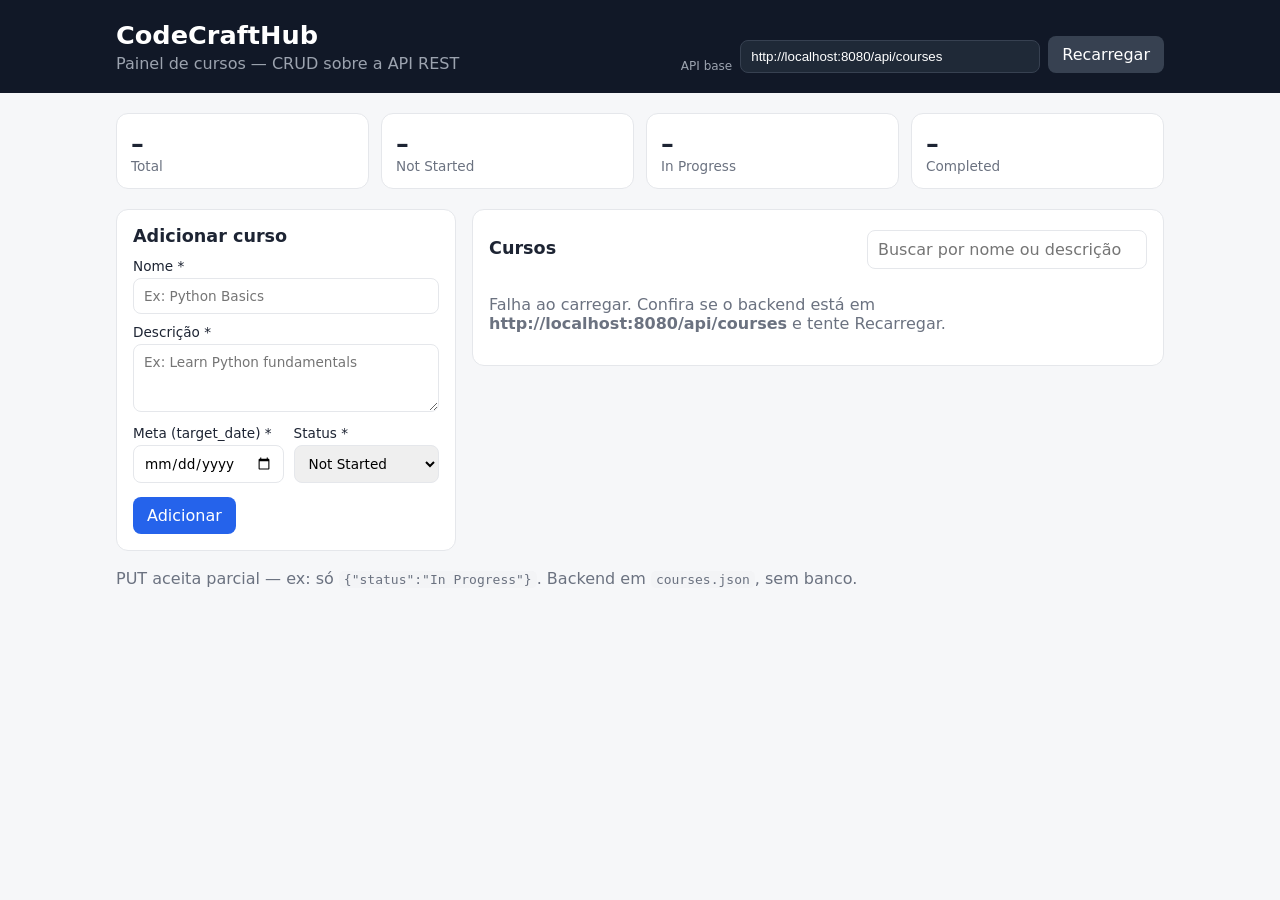
<file: frontend/index.html>
<!DOCTYPE html>
<html lang="pt-BR">
<head>
  <meta charset="UTF-8" />
  <meta name="viewport" content="width=device-width, initial-scale=1.0" />
  <title>CodeCraftHub — Painel de Cursos</title>
  <link rel="stylesheet" href="styles.css" />
</head>
<body>
  <header class="topbar">
    <div class="wrap topbar-inner">
      <div>
        <h1>CodeCraftHub</h1>
        <p class="subtitle">Painel de cursos — CRUD sobre a API REST</p>
      </div>
      <div class="api-box">
        <label for="apiBase">API base</label>
        <input id="apiBase" type="text" value="http://localhost:8080/api/courses" spellcheck="false" />
        <button id="reloadBtn" class="btn secondary" type="button">Recarregar</button>
      </div>
    </div>
  </header>

  <main class="wrap">
    <!-- Cartões de estatísticas -->
    <section id="stats" class="stats" aria-live="polite">
      <div class="card"><span class="num" id="stTotal">–</span><span class="lbl">Total</span></div>
      <div class="card"><span class="num" id="stNotStarted">–</span><span class="lbl">Not Started</span></div>
      <div class="card"><span class="num" id="stInProgress">–</span><span class="lbl">In Progress</span></div>
      <div class="card"><span class="num" id="stCompleted">–</span><span class="lbl">Completed</span></div>
    </section>

    <div id="msg" class="msg hidden" role="alert"></div>

    <div class="grid">
      <!-- Formulário criar/editar -->
      <section class="panel">
        <h2 id="formTitle">Adicionar curso</h2>
        <form id="courseForm">
          <input type="hidden" id="editId" />
          <label>Nome *
            <input id="fName" type="text" required maxlength="120" placeholder="Ex: Python Basics" />
          </label>
          <label>Descrição *
            <textarea id="fDesc" required rows="3" maxlength="500" placeholder="Ex: Learn Python fundamentals"></textarea>
          </label>
          <div class="row2">
            <label>Meta (target_date) *
              <input id="fDate" type="date" required />
            </label>
            <label>Status *
              <select id="fStatus">
                <option>Not Started</option>
                <option>In Progress</option>
                <option>Completed</option>
              </select>
            </label>
          </div>
          <div class="form-actions">
            <button class="btn primary" type="submit" id="submitBtn">Adicionar</button>
            <button class="btn ghost hidden" type="button" id="cancelEditBtn">Cancelar edição</button>
          </div>
        </form>
      </section>

      <!-- Lista + busca -->
      <section class="panel">
        <div class="list-head">
          <h2>Cursos</h2>
          <input id="search" type="search" placeholder="Buscar por nome ou descrição…" />
        </div>
        <div id="list" class="list"><p class="muted">Carregando…</p></div>
      </section>
    </div>
  </main>

  <footer class="wrap footer">
    <span class="muted">PUT aceita parcial — ex: só <code>{"status":"In Progress"}</code>. Backend em <code>courses.json</code>, sem banco.</span>
  </footer>

  <script src="app.js"></script>
</body>
</html>
</file>
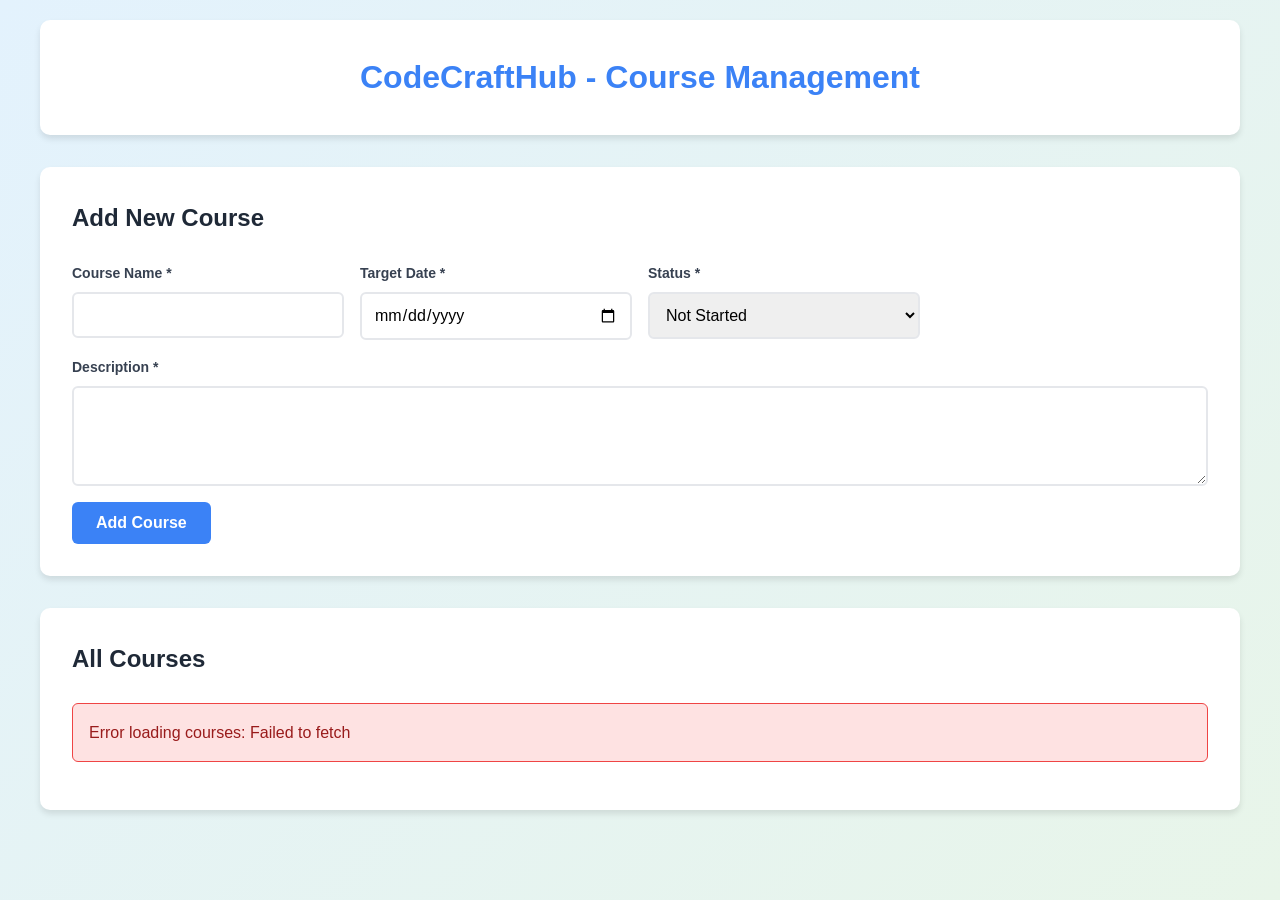
<file: frontend-bolt/courses.html>
<!DOCTYPE html>
<html lang="en">
  <head>
    <meta charset="UTF-8" />
    <meta name="viewport" content="width=device-width, initial-scale=1.0" />
    <title>CodeCraftHub - Course Management</title>
    <style>
      * {
        margin: 0;
        padding: 0;
        box-sizing: border-box;
      }

      body {
        font-family: -apple-system, BlinkMacSystemFont, "Segoe UI", Roboto,
          Oxygen, Ubuntu, Cantarell, sans-serif;
        background: linear-gradient(135deg, #e3f2fd 0%, #e8f5e9 100%);
        min-height: 100vh;
        padding: 20px;
        line-height: 1.6;
      }

      .container {
        max-width: 1200px;
        margin: 0 auto;
      }

      header {
        background: white;
        padding: 2rem;
        border-radius: 10px;
        box-shadow: 0 4px 6px rgba(0, 0, 0, 0.1);
        margin-bottom: 2rem;
        text-align: center;
      }

      header h1 {
        color: #3b82f6;
        font-size: 2rem;
        font-weight: 700;
      }

      .form-section {
        background: white;
        padding: 2rem;
        border-radius: 10px;
        box-shadow: 0 4px 6px rgba(0, 0, 0, 0.1);
        margin-bottom: 2rem;
      }

      .form-section h2 {
        color: #1f2937;
        margin-bottom: 1.5rem;
        font-size: 1.5rem;
      }

      .form-grid {
        display: grid;
        grid-template-columns: repeat(auto-fit, minmax(250px, 1fr));
        gap: 1rem;
        margin-bottom: 1rem;
      }

      .form-group {
        display: flex;
        flex-direction: column;
      }

      .form-group.full-width {
        grid-column: 1 / -1;
      }

      label {
        font-weight: 600;
        color: #374151;
        margin-bottom: 0.5rem;
        font-size: 0.875rem;
      }

      input,
      textarea,
      select {
        padding: 0.75rem;
        border: 2px solid #e5e7eb;
        border-radius: 6px;
        font-size: 1rem;
        transition: all 0.3s ease;
        font-family: inherit;
      }

      input:focus,
      textarea:focus,
      select:focus {
        outline: none;
        border-color: #3b82f6;
        box-shadow: 0 0 0 3px rgba(59, 130, 246, 0.1);
      }

      textarea {
        min-height: 100px;
        resize: vertical;
      }

      button {
        padding: 0.75rem 1.5rem;
        border: none;
        border-radius: 6px;
        font-size: 1rem;
        font-weight: 600;
        cursor: pointer;
        transition: all 0.3s ease;
        font-family: inherit;
      }

      .btn-primary {
        background: #3b82f6;
        color: white;
      }

      .btn-primary:hover {
        background: #2563eb;
        transform: translateY(-2px);
        box-shadow: 0 4px 8px rgba(59, 130, 246, 0.3);
      }

      .btn-primary:disabled {
        background: #93c5fd;
        cursor: not-allowed;
        transform: none;
      }

      .btn-success {
        background: #F59E0B;
        color: white;
        padding: 0.5rem 1rem;
        font-size: 0.875rem;
      }

      .btn-success:hover {
        background: #059669;
      }

      .btn-danger {
        background: #ef4444;
        color: white;
        padding: 0.5rem 1rem;
        font-size: 0.875rem;
      }

      .btn-danger:hover {
        background: #dc2626;
      }

      .btn-cancel {
        background: #6b7280;
        color: white;
        padding: 0.5rem 1rem;
        font-size: 0.875rem;
        margin-left: 0.5rem;
      }

      .btn-cancel:hover {
        background: #4b5563;
      }

      .courses-section {
        background: white;
        padding: 2rem;
        border-radius: 10px;
        box-shadow: 0 4px 6px rgba(0, 0, 0, 0.1);
      }

      .courses-section h2 {
        color: #1f2937;
        margin-bottom: 1.5rem;
        font-size: 1.5rem;
      }

      .courses-grid {
        display: grid;
        grid-template-columns: repeat(auto-fill, minmax(350px, 1fr));
        gap: 1.5rem;
      }

      .course-card {
        border: 2px solid #e5e7eb;
        border-radius: 8px;
        padding: 1.5rem;
        transition: all 0.3s ease;
        background: #fafafa;
      }

      .course-card:hover {
        box-shadow: 0 4px 12px rgba(0, 0, 0, 0.1);
        transform: translateY(-2px);
      }

      .course-header {
        display: flex;
        justify-content: space-between;
        align-items: start;
        margin-bottom: 1rem;
      }

      .course-title {
        font-size: 1.25rem;
        font-weight: 700;
        color: #1f2937;
        flex: 1;
      }

      .status-badge {
        padding: 0.25rem 0.75rem;
        border-radius: 20px;
        font-size: 0.75rem;
        font-weight: 600;
        text-transform: uppercase;
        white-space: nowrap;
        margin-left: 1rem;
      }

      .status-not-started {
        background: #fee2e2;
        color: #991b1b;
      }

      .status-in-progress {
        background: #dbeafe;
        color: #1e40af;
      }

      .status-completed {
        background: #d1fae5;
        color: #065f46;
      }

      .course-description {
        color: #4b5563;
        margin-bottom: 1rem;
        line-height: 1.6;
      }

      .course-meta {
        display: flex;
        justify-content: space-between;
        align-items: center;
        margin-bottom: 1rem;
        padding-top: 1rem;
        border-top: 1px solid #e5e7eb;
        font-size: 0.875rem;
        color: #6b7280;
      }

      .course-actions {
        display: flex;
        gap: 0.5rem;
      }

      .message {
        padding: 1rem;
        border-radius: 6px;
        margin-bottom: 1rem;
        font-weight: 500;
      }

      .message-success {
        background: #d1fae5;
        color: #065f46;
        border: 1px solid #10b981;
      }

      .message-error {
        background: #fee2e2;
        color: #991b1b;
        border: 1px solid #ef4444;
      }

      .loading {
        display: flex;
        align-items: center;
        justify-content: center;
        padding: 3rem;
        color: #6b7280;
      }

      .spinner {
        border: 3px solid #e5e7eb;
        border-top: 3px solid #3b82f6;
        border-radius: 50%;
        width: 40px;
        height: 40px;
        animation: spin 1s linear infinite;
        margin-right: 1rem;
      }

      @keyframes spin {
        0% {
          transform: rotate(0deg);
        }
        100% {
          transform: rotate(360deg);
        }
      }

      .empty-state {
        text-align: center;
        padding: 3rem;
        color: #6b7280;
      }

      .empty-state h3 {
        font-size: 1.25rem;
        margin-bottom: 0.5rem;
      }

      .edit-form {
        margin-top: 1rem;
        padding-top: 1rem;
        border-top: 2px solid #e5e7eb;
      }

      .edit-form .form-group {
        margin-bottom: 1rem;
      }

      .edit-form input,
      .edit-form textarea,
      .edit-form select {
        width: 100%;
      }

      .edit-actions {
        display: flex;
        gap: 0.5rem;
        margin-top: 1rem;
      }

      @media (max-width: 768px) {
        body {
          padding: 10px;
        }

        header h1 {
          font-size: 1.5rem;
        }

        .form-grid {
          grid-template-columns: 1fr;
        }

        .courses-grid {
          grid-template-columns: 1fr;
        }

        .course-header {
          flex-direction: column;
        }

        .status-badge {
          margin-left: 0;
          margin-top: 0.5rem;
        }
      }
    </style>
  </head>
  <body>
    <div class="container">
      <header>
        <h1>CodeCraftHub - Course Management</h1>
      </header>

      <div class="form-section">
        <h2>Add New Course</h2>
        <div id="formMessage"></div>
        <form id="addCourseForm">
          <div class="form-grid">
            <div class="form-group">
              <label for="name">Course Name *</label>
              <input type="text" id="name" name="name" required />
            </div>
            <div class="form-group">
              <label for="target_date">Target Date *</label>
              <input type="date" id="target_date" name="target_date" required />
            </div>
            <div class="form-group">
              <label for="status">Status *</label>
              <select id="status" name="status" required>
                <option value="Not Started">Not Started</option>
                <option value="In Progress">In Progress</option>
                <option value="Completed">Completed</option>
              </select>
            </div>
            <div class="form-group full-width">
              <label for="description">Description *</label>
              <textarea id="description" name="description" required></textarea>
            </div>
          </div>
          <button type="submit" class="btn-primary" id="submitBtn">
            Add Course
          </button>
        </form>
      </div>

      <div class="courses-section">
        <h2>All Courses</h2>
        <div id="coursesContainer"></div>
      </div>
    </div>

    <script>
      const API_BASE_URL = "http://localhost:8080/api/courses";

      let courses = [];
      let editingCourseId = null;

      async function fetchCourses() {
        const container = document.getElementById("coursesContainer");
        container.innerHTML =
          '<div class="loading"><div class="spinner"></div>Loading courses...</div>';

        try {
          const response = await fetch(API_BASE_URL);
          if (!response.ok) throw new Error("Failed to fetch courses");

          const data = await response.json();
          // Nossa API Java retorna array puro [...]; aceita também {courses:[...]}
          courses = Array.isArray(data) ? data : data.courses || [];
          renderCourses();
        } catch (error) {
          container.innerHTML = `<div class="message message-error">Error loading courses: ${error.message}</div>`;
        }
      }

      function renderCourses() {
        const container = document.getElementById("coursesContainer");

        if (courses.length === 0) {
          container.innerHTML = `
                    <div class="empty-state">
                        <h3>No Courses Yet</h3>
                        <p>Add your first course using the form above.</p>
                    </div>
                `;
          return;
        }

        container.innerHTML = `
                <div class="courses-grid">
                    ${courses
                      .map((course) => createCourseCard(course))
                      .join("")}
                </div>
            `;
      }

      function createCourseCard(course) {
        const statusClass = course.status.toLowerCase().replace(" ", "-");
        const formattedDate = new Date(course.created_at).toLocaleDateString(
          "en-US",
          {
            year: "numeric",
            month: "short",
            day: "numeric",
          }
        );
        const targetDate = new Date(course.target_date).toLocaleDateString(
          "en-US",
          {
            year: "numeric",
            month: "short",
            day: "numeric",
          }
        );

        if (editingCourseId === course.id) {
          return `
                    <div class="course-card">
                        <form id="editForm-${
                          course.id
                        }" onsubmit="handleUpdate(event, '${course.id}')">
                            <div class="form-group">
                                <label>Course Name *</label>
                                <input type="text" name="name" value="${escapeHtml(
                                  course.name
                                )}" required>
                            </div>
                            <div class="form-group">
                                <label>Description *</label>
                                <textarea name="description" required>${escapeHtml(
                                  course.description
                                )}</textarea>
                            </div>
                            <div class="form-group">
                                <label>Target Date *</label>
                                <input type="date" name="target_date" value="${
                                  course.target_date
                                }" required>
                            </div>
                            <div class="form-group">
                                <label>Status *</label>
                                <select name="status" required>
                                    <option value="Not Started" ${
                                      course.status === "Not Started"
                                        ? "selected"
                                        : ""
                                    }>Not Started</option>
                                    <option value="In Progress" ${
                                      course.status === "In Progress"
                                        ? "selected"
                                        : ""
                                    }>In Progress</option>
                                    <option value="Completed" ${
                                      course.status === "Completed"
                                        ? "selected"
                                        : ""
                                    }>Completed</option>
                                </select>
                            </div>
                            <div class="edit-actions">
                                <button type="submit" class="btn-success">Save</button>
                                <button type="button" class="btn-cancel" onclick="cancelEdit()">Cancel</button>
                            </div>
                        </form>
                    </div>
                `;
        }

        return `
                <div class="course-card">
                    <div class="course-header">
                        <h3 class="course-title">${escapeHtml(course.name)}</h3>
                        <span class="status-badge status-${statusClass}">${
          course.status
        }</span>
                    </div>
                    <p class="course-description">${escapeHtml(
                      course.description
                    )}</p>
                    <div class="course-meta">
                        <div>
                            <div><strong>Target:</strong> ${targetDate}</div>
                            <div><strong>Created:</strong> ${formattedDate}</div>
                        </div>
                    </div>
                    <div class="course-actions">
                        <button class="btn-success" onclick="startEdit('${
                          course.id
                        }')">Edit</button>
                        <button class="btn-danger" onclick="handleDelete('${
                          course.id
                        }')">Remove</button>
                    </div>
                </div>
            `;
      }

      function escapeHtml(text) {
        const div = document.createElement("div");
        div.textContent = text;
        return div.innerHTML;
      }

      function showMessage(elementId, message, isError = false) {
        const messageEl = document.getElementById(elementId);
        messageEl.innerHTML = `
                <div class="message ${
                  isError ? "message-error" : "message-success"
                }">
                    ${message}
                </div>
            `;
        setTimeout(() => {
          messageEl.innerHTML = "";
        }, 5000);
      }

      document
        .getElementById("addCourseForm")
        .addEventListener("submit", async (e) => {
          e.preventDefault();
          const submitBtn = document.getElementById("submitBtn");
          submitBtn.disabled = true;
          submitBtn.textContent = "Adding...";

          const formData = new FormData(e.target);
          const courseData = {
            name: formData.get("name"),
            description: formData.get("description"),
            target_date: formData.get("target_date"),
            status: formData.get("status"),
          };

          try {
            const response = await fetch(API_BASE_URL, {
              method: "POST",
              headers: { "Content-Type": "application/json" },
              body: JSON.stringify(courseData),
            });

            if (!response.ok) throw new Error("Failed to add course");

            showMessage("formMessage", "Course added successfully!");
            e.target.reset();
            await fetchCourses();
          } catch (error) {
            showMessage("formMessage", `Error: ${error.message}`, true);
          } finally {
            submitBtn.disabled = false;
            submitBtn.textContent = "Add Course";
          }
        });

      function startEdit(courseId) {
        editingCourseId = courseId;
        renderCourses();
      }

      function cancelEdit() {
        editingCourseId = null;
        renderCourses();
      }

      async function handleUpdate(event, courseId) {
        event.preventDefault();
        const form = event.target;
        const formData = new FormData(form);

        const updateData = {
          name: formData.get("name"),
          description: formData.get("description"),
          target_date: formData.get("target_date"),
          status: formData.get("status"),
        };

        try {
          const response = await fetch(`${API_BASE_URL}/${courseId}`, {
            method: "PUT",
            headers: { "Content-Type": "application/json" },
            body: JSON.stringify(updateData),
          });

          if (!response.ok) throw new Error("Failed to update course");

          editingCourseId = null;
          await fetchCourses();
        } catch (error) {
          alert(`Error updating course: ${error.message}`);
        }
      }

      async function handleDelete(courseId) {
        if (!confirm("Are you sure you want to delete this course?")) {
          return;
        }

        try {
          const response = await fetch(`${API_BASE_URL}/${courseId}`, {
            method: "DELETE",
          });

          if (!response.ok) throw new Error("Failed to delete course");

          await fetchCourses();
        } catch (error) {
          alert(`Error deleting course: ${error.message}`);
        }
      }

      fetchCourses();
    </script>
  </body>
</html>
</file>
<file: frontend/styles.css>
/* CodeCraftHub — estilo limpo, minimalista e responsivo (só CSS puro) */
:root {
  --bg: #f6f7f9; --panel: #fff; --ink: #1d2433; --muted: #6b7280;
  --line: #e5e7eb; --primary: #2563eb; --danger: #dc2626; --ok: #059669;
  --radius: 12px;
}
* { box-sizing: border-box; }
body { margin: 0; font-family: system-ui, -apple-system, Segoe UI, Roboto, sans-serif; background: var(--bg); color: var(--ink); }
.wrap { max-width: 1080px; margin: 0 auto; padding: 0 16px; }

.topbar { background: #111827; color: #fff; padding: 20px 0; }
.topbar-inner { display: flex; justify-content: space-between; gap: 16px; flex-wrap: wrap; align-items: end; }
.topbar h1 { margin: 0; font-size: 1.6rem; }
.subtitle { margin: 4px 0 0; color: #9ca3af; }
.api-box { display: flex; gap: 8px; align-items: end; flex-wrap: wrap; }
.api-box label { font-size: .75rem; color: #9ca3af; display: block; }
.api-box input { width: 300px; max-width: 60vw; padding: 8px 10px; border-radius: 8px; border: 1px solid #374151; background: #1f2937; color: #fff; }

.stats { display: grid; grid-template-columns: repeat(4, 1fr); gap: 12px; margin: 20px 0; }
.card { background: var(--panel); border: 1px solid var(--line); border-radius: var(--radius); padding: 14px; display: flex; flex-direction: column; }
.num { font-size: 1.6rem; font-weight: 700; }
.lbl { color: var(--muted); font-size: .85rem; }

.msg { margin: 0 0 12px; padding: 10px 12px; border-radius: 8px; }
.msg.ok { background: #ecfdf5; border: 1px solid #a7f3d0; color: #065f46; }
.msg.err { background: #fef2f2; border: 1px solid #fecaca; color: #991b1b; }
.hidden { display: none !important; }

.grid { display: grid; grid-template-columns: 340px 1fr; gap: 16px; align-items: start; }
.panel { background: var(--panel); border: 1px solid var(--line); border-radius: var(--radius); padding: 16px; }
.panel h2 { margin: 0 0 12px; font-size: 1.1rem; }
form label { display: block; font-size: .85rem; margin-bottom: 10px; }
form input, form textarea, form select, .list-head input {
  width: 100%; margin-top: 4px; padding: 9px 10px; border: 1px solid var(--line); border-radius: 8px; font: inherit;
}
.row2 { display: grid; grid-template-columns: 1fr 1fr; gap: 10px; }
.form-actions { display: flex; gap: 8px; margin-top: 4px; }

.btn { border: 0; border-radius: 8px; padding: 9px 14px; cursor: pointer; font: inherit; }
.btn.primary { background: var(--primary); color: #fff; }
.btn.secondary { background: #374151; color: #fff; }
.btn.ghost { background: transparent; border: 1px solid var(--line); }
.btn.danger { background: var(--danger); color: #fff; }
.btn.small { padding: 6px 10px; font-size: .85rem; }
.btn:disabled { opacity: .6; cursor: wait; }

.list-head { display: flex; justify-content: space-between; align-items: center; gap: 10px; margin-bottom: 10px; }
.list-head h2 { margin: 0; }
.list-head input { max-width: 280px; }
.list { display: grid; gap: 10px; }
.item { border: 1px solid var(--line); border-radius: 10px; padding: 12px; }
.item-top { display: flex; justify-content: space-between; gap: 8px; align-items: baseline; }
.item h3 { margin: 0; font-size: 1rem; }
.badge { font-size: .75rem; padding: 3px 9px; border-radius: 999px; border: 1px solid var(--line); white-space: nowrap; }
.badge.done { background: #ecfdf5; border-color: #a7f3d0; }
.badge.doing { background: #eff6ff; border-color: #bfdbfe; }
.desc { color: #374151; margin: 6px 0; }
.meta { color: var(--muted); font-size: .8rem; }
.item-actions { display: flex; gap: 8px; margin-top: 8px; }
.muted { color: var(--muted); }
code { background: #f3f4f6; padding: 1px 5px; border-radius: 5px; }
.footer { padding: 18px 16px 30px; }

/* Responsivo: empilha no celular */
@media (max-width: 860px) {
  .grid { grid-template-columns: 1fr; }
  .stats { grid-template-columns: repeat(2, 1fr); }
  .api-box input { width: 100%; }
}
</file>
